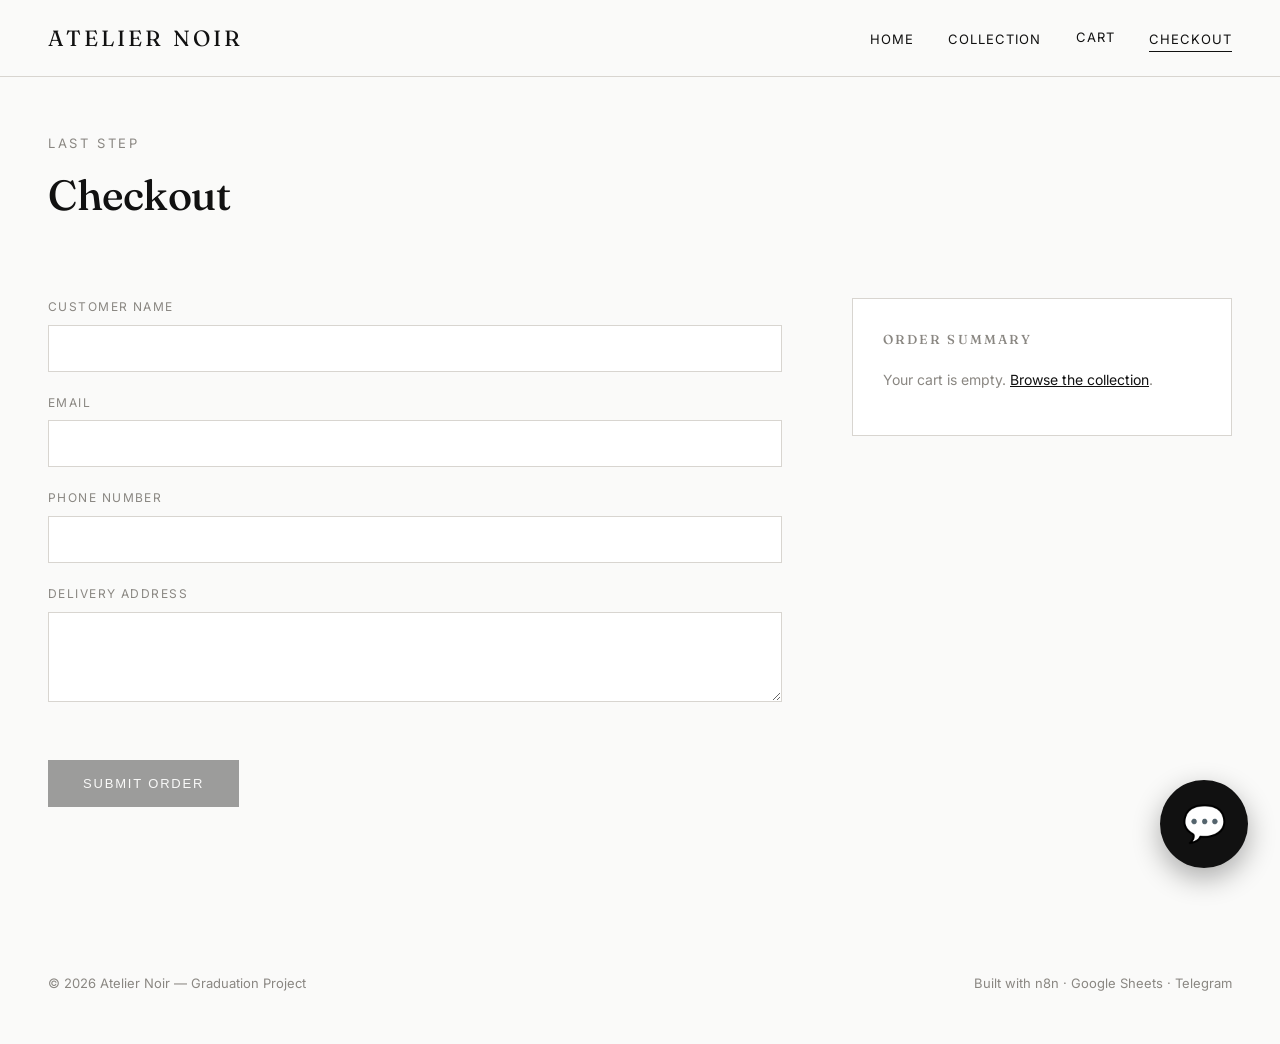
<file: checkout.html>
<!DOCTYPE html>
<html lang="en">
<head>
<meta charset="UTF-8">
<meta name="viewport" content="width=device-width, initial-scale=1.0">
<title>Checkout — Atelier Noir</title>
<link rel="preconnect" href="https://fonts.googleapis.com">
<link href="https://fonts.googleapis.com/css2?family=Fraunces:wght@400;500;600&family=Inter:wght@400;500;600&display=swap" rel="stylesheet">
<link rel="stylesheet" href="style.css">
</head>
<body>

<nav class="nav">
  <div class="wrap">
    <a href="index.html" class="brand">Atelier Noir</a>
    <ul class="nav-links">
      <li><a href="index.html">Home</a></li>
      <li><a href="products.html">Collection</a></li>
      <li><a href="cart.html" class="cart-link">Cart <span id="cart-badge" class="cart-badge">0</span></a></li>
      <li><a href="checkout.html" class="active">Checkout</a></li>
    </ul>
    <button class="nav-toggle" aria-label="Toggle menu">&#9776;</button>
  </div>
</nav>

<section class="wrap">
  <div class="section-head" style="padding-top:56px; margin-bottom:0;">
    <div>
      <span class="kicker">Last step</span>
      <h2>Checkout</h2>
    </div>
  </div>

  <div class="checkout-wrap">
    <form id="checkout-form" novalidate>
      <div class="form-field">
        <label for="customer_name">Customer name</label>
        <input type="text" id="customer_name" name="customer_name" required autocomplete="name">
      </div>
      <div class="form-field">
        <label for="email">Email</label>
        <input type="email" id="email" name="email" required autocomplete="email">
      </div>
      <div class="form-field">
        <label for="phone">Phone number</label>
        <input type="tel" id="phone" name="phone" required autocomplete="tel">
      </div>
      <div class="form-field">
        <label for="address">Delivery address</label>
        <textarea id="address" name="address" required autocomplete="street-address"></textarea>
      </div>
      <button type="submit" class="btn btn-dark" id="submit-order">Submit order</button>
      <p class="form-msg" id="form-msg"></p>
    </form>

    <aside class="order-summary">
      <h3>Order summary</h3>
      <div id="order-summary-lines"></div>
    </aside>
  </div>
</section>

<footer>
  <div class="wrap" style="width:100%; display:flex; justify-content:space-between; flex-wrap:wrap; gap:14px;">
    <span>&copy; 2026 Atelier Noir — Graduation Project</span>
    <span>Built with n8n · Google Sheets · Telegram</span>
  </div>
</footer>

<div id="chatbot-placeholder" title="Chat with us">&#128172;</div>

<script src="script.js"></script>
</body>
</html>
</file>
<file: style.css>
/* =========================================================
   ATELIER NOIR — stylesheet
   Design tokens
   ---------------------------------------------------------
   Colors : --ink #111111 | --paper #FAFAF9 | --stone #E7E5E2
            --ash #8A8782  | --line #D8D5D0
   Type   : Display -> "Fraunces" (editorial serif, fashion-mag)
            Body    -> "Inter" (clean utility sans)
   Layout : lookbook grid, thin rule dividers, vertical spine
            wordmark, catalog "No. 0x" numbering on products.
   ========================================================= */

:root {
  --ink: #111111;
  --paper: #FAFAF9;
  --stone: #E7E5E2;
  --ash: #8A8782;
  --line: #D8D5D0;
  --maxw: 1240px;
}

* { box-sizing: border-box; }

html { scroll-behavior: smooth; }

body {
  margin: 0;
  background: var(--paper);
  color: var(--ink);
  font-family: "Inter", -apple-system, "Segoe UI", sans-serif;
  font-size: 16px;
  line-height: 1.55;
  -webkit-font-smoothing: antialiased;
}

h1, h2, h3, .display {
  font-family: "Fraunces", "Times New Roman", serif;
  font-weight: 500;
  letter-spacing: -0.01em;
  margin: 0;
}

a { color: inherit; text-decoration: none; }

img { max-width: 100%; display: block; }

.wrap {
  max-width: var(--maxw);
  margin: 0 auto;
  padding: 0 28px;
}

/* focus visibility */
a:focus-visible, button:focus-visible, input:focus-visible, textarea:focus-visible, select:focus-visible {
  outline: 2px solid var(--ink);
  outline-offset: 3px;
}

/* ---------- Nav ---------- */
.nav {
  position: sticky;
  top: 0;
  z-index: 50;
  background: var(--paper);
  border-bottom: 1px solid var(--line);
}

.nav .wrap {
  display: flex;
  align-items: center;
  justify-content: space-between;
  height: 76px;
}

.brand {
  font-family: "Fraunces", serif;
  font-size: 22px;
  letter-spacing: 0.14em;
  text-transform: uppercase;
}

.nav-links {
  display: flex;
  align-items: center;
  gap: 34px;
  list-style: none;
  margin: 0;
  padding: 0;
}

.nav-links a {
  font-size: 13px;
  letter-spacing: 0.08em;
  text-transform: uppercase;
  padding-bottom: 4px;
  border-bottom: 1px solid transparent;
  transition: border-color .2s ease;
}

.nav-links a:hover,
.nav-links a.active {
  border-color: var(--ink);
}

.cart-link { display: inline-flex; align-items: center; gap: 6px; }

.cart-badge {
  display: inline-flex;
  align-items: center;
  justify-content: center;
  min-width: 17px;
  height: 17px;
  padding: 0 4px;
  border-radius: 50%;
  background: var(--ink);
  color: var(--paper);
  font-size: 10px;
  letter-spacing: 0;
  line-height: 1;
}

.nav-toggle {
  display: none;
  background: none;
  border: none;
  font-size: 24px;
  cursor: pointer;
  color: var(--ink);
}

/* ---------- Hero (signature: vertical spine wordmark) ---------- */
.hero {
  position: relative;
  display: grid;
  grid-template-columns: 90px 1fr;
  min-height: 78vh;
  border-bottom: 1px solid var(--line);
  overflow: hidden;
}

.hero-spine {
  border-right: 1px solid var(--line);
  display: flex;
  align-items: flex-end;
  justify-content: center;
  padding-bottom: 40px;
}

.hero-spine span {
  writing-mode: vertical-rl;
  transform: rotate(180deg);
  font-family: "Fraunces", serif;
  font-size: 13px;
  letter-spacing: 0.3em;
  text-transform: uppercase;
  color: var(--ash);
}

.hero-main {
  position: relative;
  display: flex;
  align-items: flex-end;
  padding: 60px;
  background-image: linear-gradient(180deg, rgba(17,17,17,0) 40%, rgba(17,17,17,.55) 100%), url("https://images.unsplash.com/photo-1490481651871-ab68de25d43d?q=80&w=1600&auto=format&fit=crop");
  background-size: cover;
  background-position: center;
}

.hero-main .eyebrow {
  position: absolute;
  top: 60px;
  left: 60px;
  font-size: 13px;
  letter-spacing: 0.2em;
  text-transform: uppercase;
  color: #fff;
  opacity: .85;
}

.hero-text {
  color: #fff;
  max-width: 640px;
}

.hero-text h1 {
  font-size: clamp(40px, 6vw, 76px);
  line-height: 1.02;
}

.hero-text p {
  margin-top: 18px;
  font-size: 17px;
  max-width: 460px;
  color: rgba(255,255,255,.88);
}

.btn {
  display: inline-block;
  margin-top: 30px;
  padding: 15px 34px;
  background: #fff;
  color: var(--ink);
  font-size: 13px;
  letter-spacing: 0.14em;
  text-transform: uppercase;
  border: 1px solid #fff;
  cursor: pointer;
  transition: background .2s ease, color .2s ease;
}

.btn:hover { background: transparent; color: #fff; }

.btn-dark {
  background: var(--ink);
  color: var(--paper);
  border: 1px solid var(--ink);
}

.btn-dark:hover { background: transparent; color: var(--ink); }

.btn-dark:disabled { opacity: .4; cursor: not-allowed; }
.btn-dark:disabled:hover { background: var(--ink); color: var(--paper); }

.btn-outline {
  background: transparent;
  color: var(--ink);
  border: 1px solid var(--ink);
}

.btn-outline:hover { background: var(--ink); color: var(--paper); }

/* ---------- Section headers ---------- */
.section {
  padding: 90px 0;
  border-bottom: 1px solid var(--line);
}

.section-head {
  display: flex;
  justify-content: space-between;
  align-items: flex-end;
  margin-bottom: 46px;
  gap: 20px;
}

.section-head .kicker {
  font-size: 13px;
  letter-spacing: 0.2em;
  text-transform: uppercase;
  color: var(--ash);
  margin-bottom: 10px;
  display: block;
}

.section-head h2 { font-size: clamp(28px, 4vw, 42px); }

.section-head .view-all {
  font-size: 13px;
  letter-spacing: 0.08em;
  text-transform: uppercase;
  border-bottom: 1px solid var(--ink);
  white-space: nowrap;
}

/* ---------- Product grid / cards ---------- */
.grid {
  display: grid;
  grid-template-columns: repeat(4, 1fr);
  gap: 1px;
  background: var(--line);
  border: 1px solid var(--line);
}

.card {
  background: var(--paper);
  position: relative;
  display: flex;
  flex-direction: column;
}

.card-media {
  position: relative;
  aspect-ratio: 3 / 4;
  overflow: hidden;
  background: var(--stone);
}

.card-media img {
  width: 100%;
  height: 100%;
  object-fit: cover;
  transition: transform .5s ease;
}

.card:hover .card-media img { transform: scale(1.045); }

.card-tag {
  position: absolute;
  top: 14px;
  left: 14px;
  font-family: "Fraunces", serif;
  font-size: 12px;
  letter-spacing: 0.08em;
  color: var(--ink);
  background: rgba(250,250,249,.9);
  padding: 3px 9px;
}

.card-body {
  padding: 18px 4px 30px;
  display: flex;
  flex-direction: column;
  gap: 6px;
}

.card-cat {
  font-size: 11px;
  letter-spacing: 0.16em;
  text-transform: uppercase;
  color: var(--ash);
}

.card-name { font-size: 18px; }

.card-price { font-size: 14px; color: var(--ash); }

.card-actions {
  display: flex;
  flex-direction: column;
  gap: 10px;
  margin-top: 14px;
}

.card-actions .btn {
  margin-top: 0;
  width: 100%;
  text-align: center;
  padding: 11px 18px;
}

/* ---------- Product detail ---------- */
.product-detail {
  display: grid;
  grid-template-columns: 1.1fr 1fr;
  gap: 70px;
  padding: 70px 0 90px;
}

.product-media {
  aspect-ratio: 4 / 5;
  background: var(--stone);
  overflow: hidden;
}

.product-media img { width: 100%; height: 100%; object-fit: cover; }

.product-info .cat { font-size: 12px; letter-spacing: 0.18em; text-transform: uppercase; color: var(--ash); }

.product-info h1 { font-size: clamp(30px, 4vw, 44px); margin-top: 10px; }

.product-info .price { font-size: 20px; margin-top: 16px; }

.product-info .desc { margin-top: 24px; color: #454340; max-width: 46ch; }

.product-info .divider { height: 1px; background: var(--line); margin: 34px 0; }

.qty-row { display: flex; align-items: center; gap: 16px; margin-bottom: 26px; }

.qty-row label { font-size: 13px; letter-spacing: .08em; text-transform: uppercase; color: var(--ash); }

.qty-input {
  width: 70px;
  padding: 10px 12px;
  border: 1px solid var(--ink);
  background: transparent;
  font-family: inherit;
  font-size: 15px;
  color: var(--ink);
}

.product-actions {
  display: flex;
  gap: 14px;
  flex-wrap: wrap;
}

.product-actions .btn { margin-top: 0; }

/* ---------- Cart page ---------- */
.cart-page-wrap {
  display: grid;
  grid-template-columns: 1fr 340px;
  gap: 60px;
  padding: 70px 0 100px;
  align-items: start;
}

.cart-list { display: flex; flex-direction: column; }

.cart-row {
  display: grid;
  grid-template-columns: 84px 1fr 84px 90px 30px;
  gap: 18px;
  align-items: center;
  padding: 22px 0;
  border-bottom: 1px solid var(--line);
}

.cart-row img {
  width: 84px;
  height: 104px;
  object-fit: cover;
  background: var(--stone);
}

.cart-row-cat {
  font-size: 11px;
  letter-spacing: .14em;
  text-transform: uppercase;
  color: var(--ash);
}

.cart-row-info h4 { font-size: 16px; margin-top: 4px; }

.cart-row-price { font-size: 13px; color: var(--ash); }

.cart-row-total {
  font-family: "Fraunces", serif;
  font-size: 15px;
  text-align: right;
}

.cart-remove {
  background: none;
  border: none;
  font-size: 24px;
  line-height: 1;
  color: var(--ash);
  cursor: pointer;
  justify-self: end;
}

.cart-remove:hover { color: var(--ink); }

.cart-summary {
  border: 1px solid var(--line);
  padding: 30px;
  height: fit-content;
  background: #fff;
}

.cart-summary h3 { font-size: 13px; letter-spacing: .16em; text-transform: uppercase; color: var(--ash); margin-bottom: 20px; }

.cart-empty {
  padding: 100px 0;
  text-align: center;
}

.cart-empty p { margin-bottom: 24px; color: var(--ash); font-size: 15px; }

/* ---------- Checkout / form ---------- */
.checkout-wrap {
  display: grid;
  grid-template-columns: 1fr 380px;
  gap: 70px;
  padding: 70px 0 100px;
}

.form-field { margin-bottom: 22px; }

.form-field label {
  display: block;
  font-size: 12px;
  letter-spacing: .12em;
  text-transform: uppercase;
  color: var(--ash);
  margin-bottom: 8px;
}

.form-field input,
.form-field select,
.form-field textarea {
  width: 100%;
  padding: 13px 14px;
  border: 1px solid var(--line);
  background: #fff;
  font-family: inherit;
  font-size: 15px;
  color: var(--ink);
}

.form-field textarea { resize: vertical; min-height: 90px; }

.order-summary {
  border: 1px solid var(--line);
  padding: 30px;
  height: fit-content;
  background: #fff;
}

.order-summary h3 { font-size: 13px; letter-spacing: .16em; text-transform: uppercase; color: var(--ash); margin-bottom: 20px; }

.order-summary .line { display: flex; justify-content: space-between; padding: 10px 0; border-bottom: 1px solid var(--line); font-size: 14px; }

.order-summary .total { font-family: "Fraunces", serif; font-size: 20px; margin-top: 6px; }

.form-msg { margin-top: 16px; font-size: 14px; }

.form-msg.ok { color: #1c6b3a; }
.form-msg.err { color: #a3352b; }

/* ---------- Footer ---------- */
footer {
  padding: 50px 0;
  font-size: 13px;
  color: var(--ash);
  display: flex;
  justify-content: space-between;
  flex-wrap: wrap;
  gap: 14px;
}

/* ---------- Chatbot placeholder ---------- */
#chatbot-placeholder {
  position: fixed;
  bottom: 32px;
  inset-inline-end: 32px;
  width: 88px;
  height: 88px;
  border-radius: 50%;
  background: var(--ink);
  color: var(--paper);
  display: flex;
  align-items: center;
  justify-content: center;
  font-family: "Fraunces", serif;
  font-size: 36px;
  cursor: pointer;
  z-index: 250;
  box-shadow: 0 10px 28px rgba(0,0,0,.32);
  transition: transform .18s ease, box-shadow .18s ease;
}

#chatbot-placeholder:hover {
  transform: scale(1.08);
  box-shadow: 0 14px 34px rgba(0,0,0,.38);
}

/* ---------- Chat widget: centered modal + backdrop ---------- */
#chat-backdrop {
  position: fixed;
  inset: 0;
  background: rgba(17,17,17,.55);
  display: flex;
  align-items: center;
  justify-content: center;
  padding: 24px;
  z-index: 200;
  opacity: 0;
  pointer-events: none;
  transition: opacity .2s ease;
}

#chat-backdrop.open {
  opacity: 1;
  pointer-events: auto;
}

#chat-panel {
  width: 560px;
  max-width: 100%;
  height: 640px;
  max-height: 85vh;
  background: #fff;
  border: 1px solid var(--line);
  box-shadow: 0 24px 60px rgba(0,0,0,.28);
  display: flex;
  flex-direction: column;
  transform: translateY(16px) scale(.98);
  transition: transform .2s ease;
}

#chat-backdrop.open #chat-panel {
  transform: translateY(0) scale(1);
}

.chat-header {
  background: var(--ink);
  color: var(--paper);
  padding: 20px 24px;
  display: flex;
  justify-content: space-between;
  align-items: center;
  font-family: "Fraunces", serif;
  font-size: 19px;
  letter-spacing: .04em;
}

.chat-header button {
  background: none;
  border: none;
  color: var(--paper);
  font-size: 26px;
  line-height: 1;
  cursor: pointer;
}

.chat-messages {
  flex: 1;
  overflow-y: auto;
  padding: 24px;
  display: flex;
  flex-direction: column;
  gap: 12px;
  background: var(--paper);
}

.chat-msg {
  max-width: 78%;
  padding: 11px 15px;
  font-size: 14.5px;
  line-height: 1.5;
  border-radius: 2px;
}

.chat-msg-bot {
  align-self: flex-start;
  background: var(--stone);
  color: var(--ink);
}

.chat-msg-user {
  align-self: flex-end;
  background: var(--ink);
  color: var(--paper);
}

.chat-msg-typing {
  align-self: flex-start;
  background: var(--stone);
  color: var(--ash);
  font-style: italic;
}

.chat-input-row {
  display: flex;
  border-top: 1px solid var(--line);
}

.chat-input-row input {
  flex: 1;
  border: none;
  padding: 18px 20px;
  font-family: inherit;
  font-size: 15px;
  background: #fff;
}

.chat-input-row input:focus { outline: none; }

.chat-input-row button {
  border: none;
  background: var(--ink);
  color: var(--paper);
  padding: 0 28px;
  font-size: 13px;
  letter-spacing: .06em;
  text-transform: uppercase;
  cursor: pointer;
}

.chat-input-row button:hover { opacity: .85; }

@media (max-width: 620px) {
  #chat-backdrop { padding: 0; align-items: flex-end; }
  #chat-panel { width: 100%; height: 88vh; max-height: 88vh; }
}

/* ---------- Responsive ---------- */
@media (max-width: 980px) {
  .grid { grid-template-columns: repeat(2, 1fr); }
  .product-detail, .checkout-wrap, .cart-page-wrap { grid-template-columns: 1fr; gap: 40px; }
  .hero { grid-template-columns: 1fr; }
  .hero-spine { display: none; }
}

@media (max-width: 720px) {
  .nav-links {
    position: fixed;
    top: 76px;
    left: 0;
    right: 0;
    background: var(--paper);
    flex-direction: column;
    align-items: flex-start;
    padding: 20px 28px 30px;
    border-bottom: 1px solid var(--line);
    display: none;
    gap: 18px;
  }
  .nav-links.open { display: flex; }
  .nav-toggle { display: block; }
  .grid { grid-template-columns: repeat(2, 1fr); }
  .hero-main { padding: 34px; }
  .section { padding: 60px 0; }
  .cart-row {
    position: relative;
    grid-template-columns: 64px 1fr;
    grid-template-areas:
      "img info"
      "img qty"
      "img total";
    row-gap: 8px;
    padding-inline-end: 34px;
  }
  .cart-row img { grid-area: img; width: 64px; height: 80px; }
  .cart-row-info { grid-area: info; }
  .cart-row .cart-qty-input { grid-area: qty; }
  .cart-row-total { grid-area: total; text-align: left; }
  .cart-remove { position: absolute; top: 22px; inset-inline-end: 0; }
}
</file>
